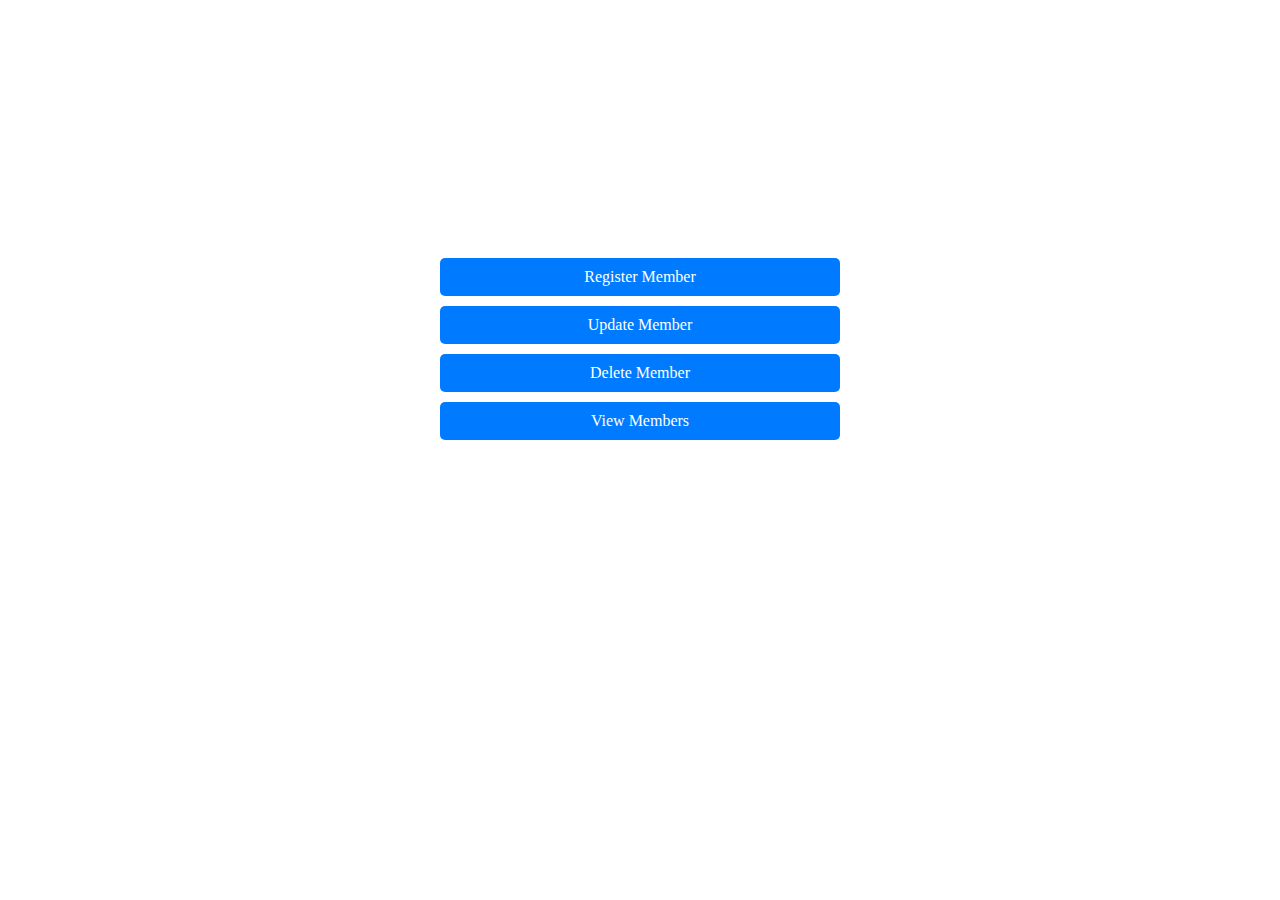
<file: library-management-system-master/member reg/index.html>
<!DOCTYPE html>
<html lang="en">
  <head>
    <meta charset="UTF-8" />
    <meta name="viewport" content="width=device-width, initial-scale=1.0" />
    <title>Member Registration</title>
    <link rel="stylesheet" href="styles.css">
  </head>
  <body>
    <div class="navbar">
  
      <a href="Register Member/Register_Member.html">Register Member</a>  
      <a href="Update Member/Update_Member.html">Update Member</a>
      <a href="Delete Member/Delete_Member.html">Delete Member</a>
      <a href="View Members/View_Members.php">View Members</a>
    </div>
  </body>
</html>
</file>
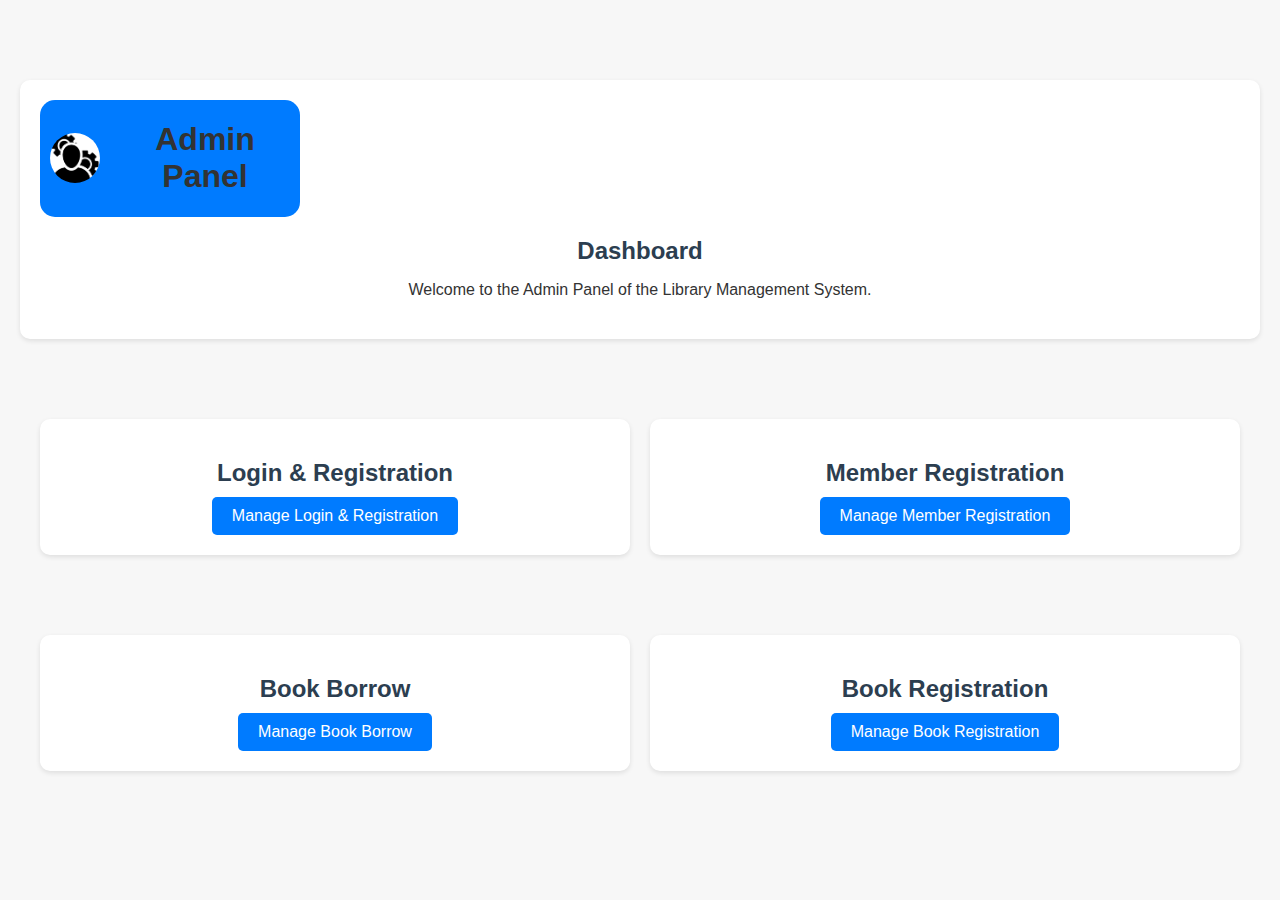
<file: library-management-system-master/home page/admin/home.html>
<!DOCTYPE html>
<html lang="en">
  <head>
    <meta charset="UTF-8" />
    <meta name="viewport" content="width=device-width, initial-scale=1.0" />
    <title>Admin Panel - Library Management System</title>
    <link rel="stylesheet" href="admin_styles.css" />
  </head>
  <body>
    <!-- Dashboard Section -->
    <section id="dashboard" class="admin-section">
      <div class="admin-logo">
        <img src="./img/admin.png" alt="Admin Logo" />
        <h1>Admin Panel</h1>
      </div>
      <h2>Dashboard</h2>
      <p>Welcome to the Admin Panel of the Library Management System.</p>
    </section>
    <div class="admin-container">
      <!-- Login & Registration Section -->
      <section id="login" class="admin-section">
        <h2>Login & Registration</h2>
        <a href="/library-management-system-master/login_and_regiser/admin.php" class="btn admin-btn" target="_blank"
          >Manage Login & Registration</a
        >
      </section>

      <!-- Member Registration Section -->
      <section id="member-reg" class="admin-section">
        <h2>Member Registration</h2>
        <a
          href="../../member reg/index.html"
          class="btn admin-btn"
          target="_blank"
          >Manage Member Registration</a
        >
      </section>

      <!-- Book Borrow Section -->
      <section id="book-borrow" class="admin-section">
        <h2>Book Borrow</h2>
        <a
          href="../../book barrow/Book_barrow.php"
          class="btn admin-btn"
          target="_blank"
          >Manage Book Borrow</a
        >
      </section>

      <!-- Book Registration Section -->
      <section id="book-reg" class="admin-section">
        <h2>Book Registration</h2>
        <a
          href="../../book registration/book_registration_index.php"
          class="btn admin-btn"
          target="_blank"
          >Manage Book Registration</a
        >
      </section>
    </div>
  </body>
</html>
</file>
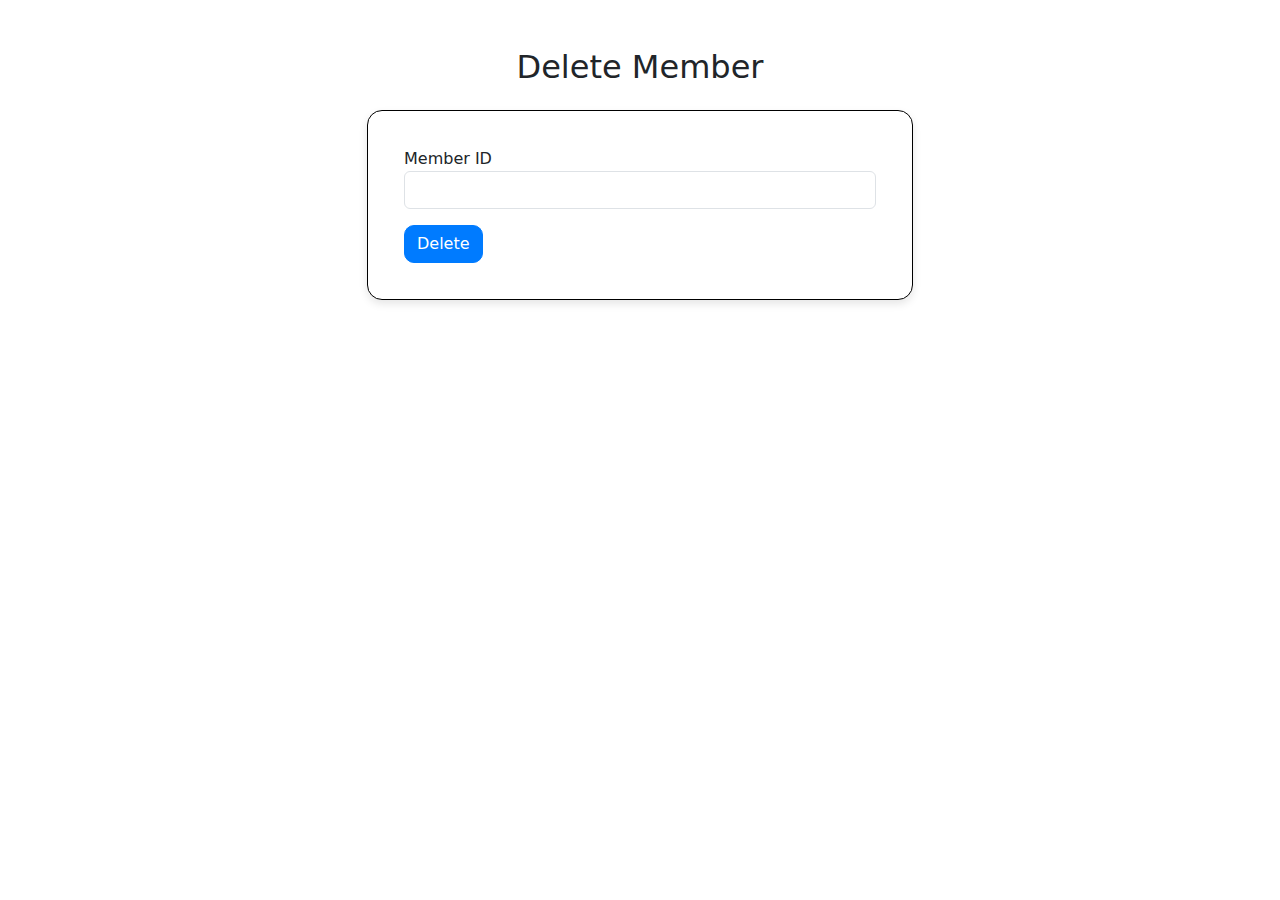
<file: library-management-system-master/member reg/Delete Member/Delete_Member.html>
<!DOCTYPE html>
<html lang="en">
  <head>
    <meta charset="UTF-8" />
    <meta name="viewport" content="width=device-width, initial-scale=1.0" />
    <title>Delete Member</title>
    <link rel="stylesheet" href="bootstrap.min.css" />
    <style>
      body {
        background-color: #ffffff; /* Light dark grey color */
      }
      .card {
        border: 1px solid black; /* Black border for the card */
        border-radius: 15px; /* Rounded corners */
        padding: 20px;
        box-shadow: 0 4px 8px rgba(0, 0, 0, 0.1); /* Slight shadow for a lifted effect */
      }
      .card-header {
        text-align: center;
        font-weight: bold;
        color: black;
        font-size: 24px;
      }
      .form-control:focus {
        border-color: #007bff; /* Blue border on focus */
        box-shadow: 0 0 0 0.2rem rgba(0, 123, 255, 0.25); /* Blue shadow on focus */
      }
      .btn-primary {
        background-color: #007bff; /* Blue color for the button */
        border-color: #007bff;
        border-radius: 10px; /* Rounded corners */
      }
      .btn-primary:hover {
        background-color: #0056b3; /* Darker blue on hover */
        border-color: #0056b3;
      }
    </style>
  </head>
  <body>
    <div class="container mt-5">
      <div class="row justify-content-center">
        <div class="col-md-6">
          <h2 class="text-center mb-4">Delete Member</h2>
          <div class="card">
            <div class="card-body">
              <form
                id="deleteMemberForm"
                action="delete_member.php"
                method="post"
                onsubmit="return confirmDelete()"
              >
                <div class="form-group">
                  <label for="memberId">Member ID</label>
                  <input
                    type="text"
                    class="form-control"
                    id="memberId"
                    name="memberId"
                    required
                  />
                </div>
                <button type="submit" class="btn btn-primary btn-block mt-3">
                  Delete
                </button>
              </form>
            </div>
          </div>
        </div>
      </div>
    </div>
    <script src="bootstrap.bundle.js"></script>
    <script src="script.js"></script>
  </body>
</html>
</file>
<file: library-management-system-master/member reg/styles.css>
.navbar {
    display: flex;
    flex-direction: column;
    width: 400px;
    margin: 20% auto;
    padding: 0;
  }
  
  .navbar a {
    display: block;
    text-align: center;
    padding: 10px 20px;
    margin: 5px 0;
    font-size: 16px;
    color: #ffffff;
    background-color: #007bff;
    text-decoration: none;
    border-radius: 5px;
  }
  
  .navbar a:hover {
    background-color: #0056b3;
  }
</file>
<file: library-management-system-master/home page/admin/admin_styles.css>
/* General Styles */
body {
  top: 0;
  font-family: Arial, sans-serif;
  margin: 0;
  padding: 0;
  background-color: #f7f7f7;
  color: #333;
}

.admin-logo {
  display: flex;
  align-items: center;
  background-color: #007bff;
  border-radius: 15px;
  width: 250px;
  padding-left: 10px;
}

.admin-logo img {
  width: 50px;
  margin-right: 10px;
  border-radius: 100%;
}

/* Admin Section Styles */
.admin-section {
  padding: 80px 20px;
  margin-top: 60px;
  text-align: center;
}

.admin-section h2 {
  font-size: 2.5em;
  color: #2c3e50;
  margin-bottom: 20px;
}

.admin-section p {
  font-size: 1.2em;
  margin-bottom: 20px;
}

.admin-btn {
  display: inline-block;
  background-color: #3498db;
  color: white;
  padding: 10px 20px;
  border-radius: 5px;
  text-decoration: none;
  transition: background-color 0.3s ease;
}

.admin-btn:hover {
  background-color: #2980b9;
}

/* Responsive Styles */
@media (max-width: 768px) {
  .admin-nav {
    flex-direction: column;
    align-items: flex-start;
  }

  .admin-nav ul {
    flex-direction: column;
    width: 100%;
  }

  .admin-nav ul li {
    width: 100%;
    margin: 0;
  }

  .admin-nav ul li a {
    width: 100%;
    text-align: left;
  }

  .admin-section {
    padding: 60px 10px;
  }

  .admin-section h2 {
    font-size: 2em;
  }

  .admin-section p {
    font-size: 1.1em;
  }
}

body {
  font-family: Arial, sans-serif;
  background-color: #f7f7f7;
  color: #333;
  margin: 0;
  padding: 20px;
}

.admin-container {
  display: grid;
  grid-template-columns: repeat(2, 1fr);
  gap: 20px;
  max-width: 1200px;
  margin:20px;
}

.admin-section {
  background-color: #fff;
  border-radius: 10px;
  box-shadow: 0 2px 5px rgba(0, 0, 0, 0.1);
  padding: 20px;
  text-align: center;
}

.admin-section h2 {
  font-size: 1.5em;
  margin-bottom: 10px;
}

.admin-section p {
  font-size: 1em;
  margin-bottom: 20px;
}

.admin-btn {
  display: inline-block;
  background-color: #007bff;
  color: #fff;
  padding: 10px 20px;
  border-radius: 5px;
  text-decoration: none;
  transition: background-color 0.3s ease;
}

.admin-btn:hover {
  background-color: #0056b3;
}

/* Responsive Design */
@media (max-width: 768px) {
  .admin-container {
    grid-template-columns: 1fr;
  }
}
</file>
